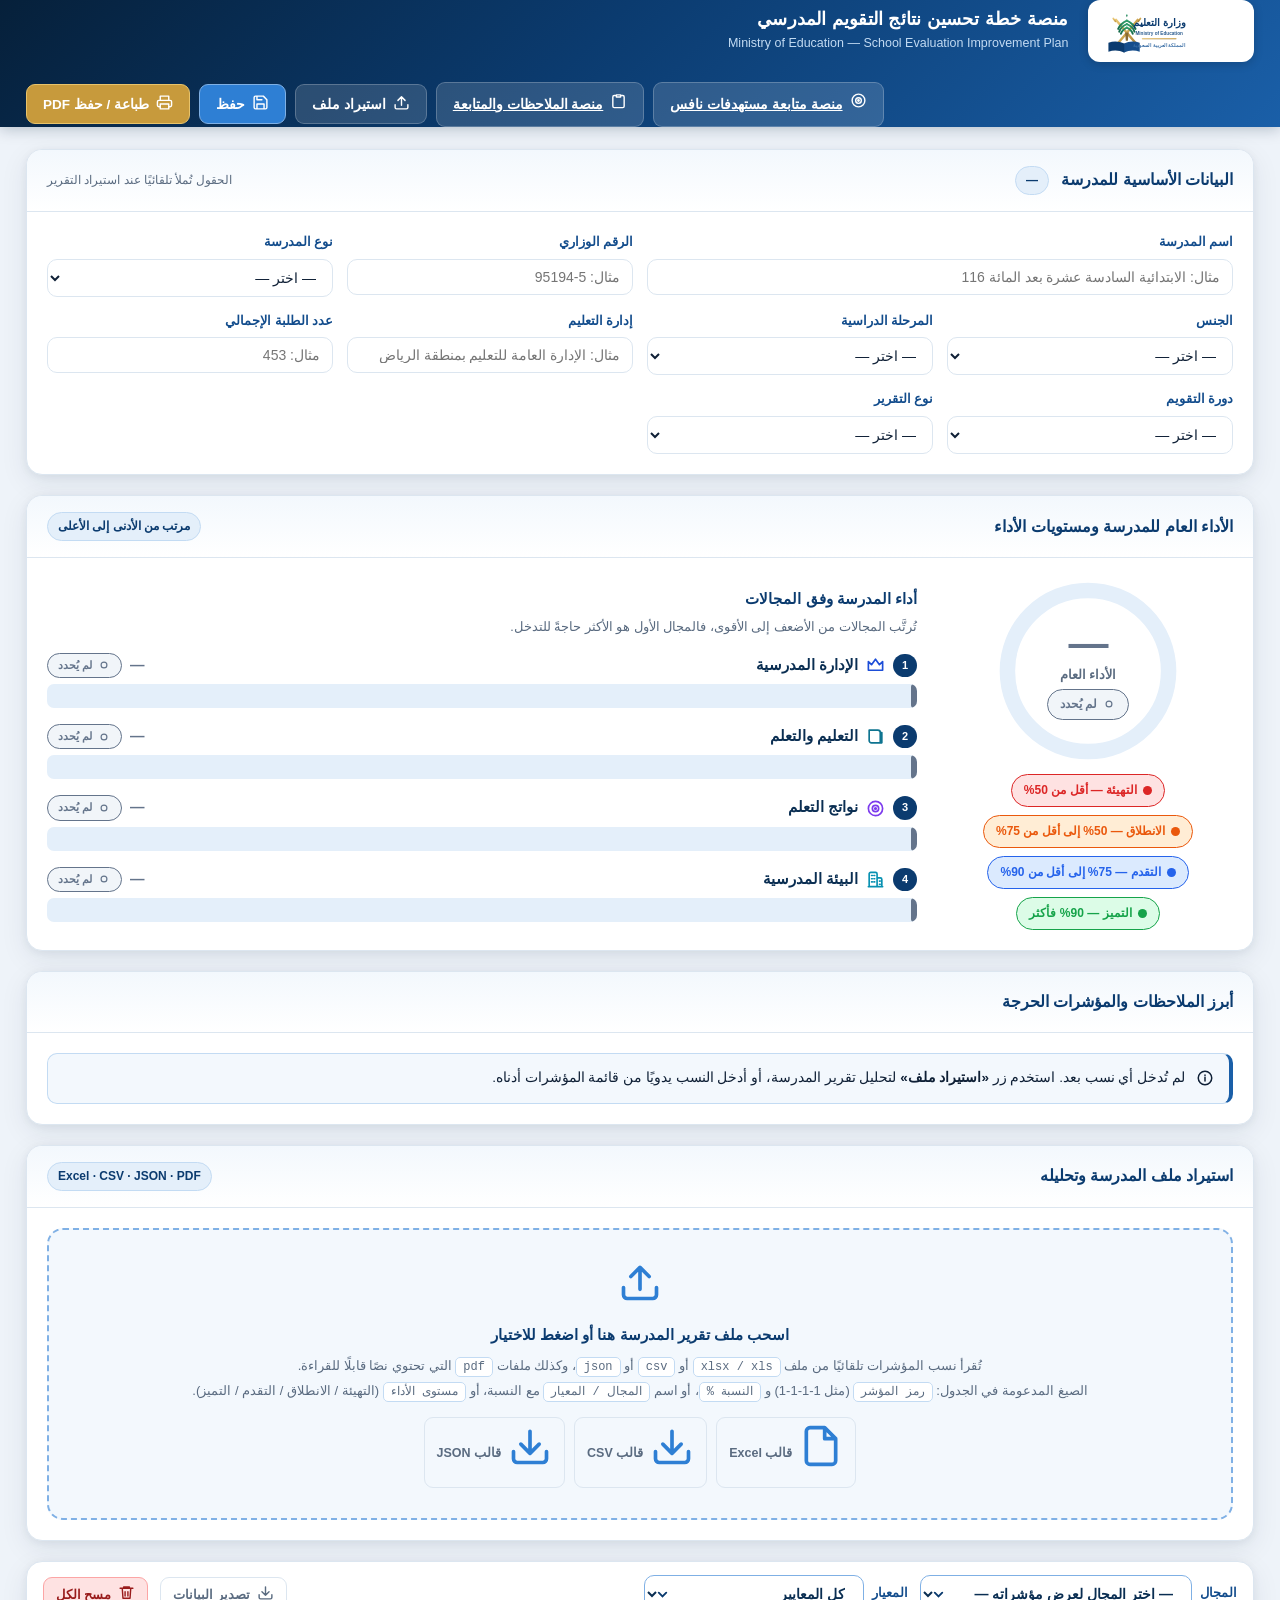
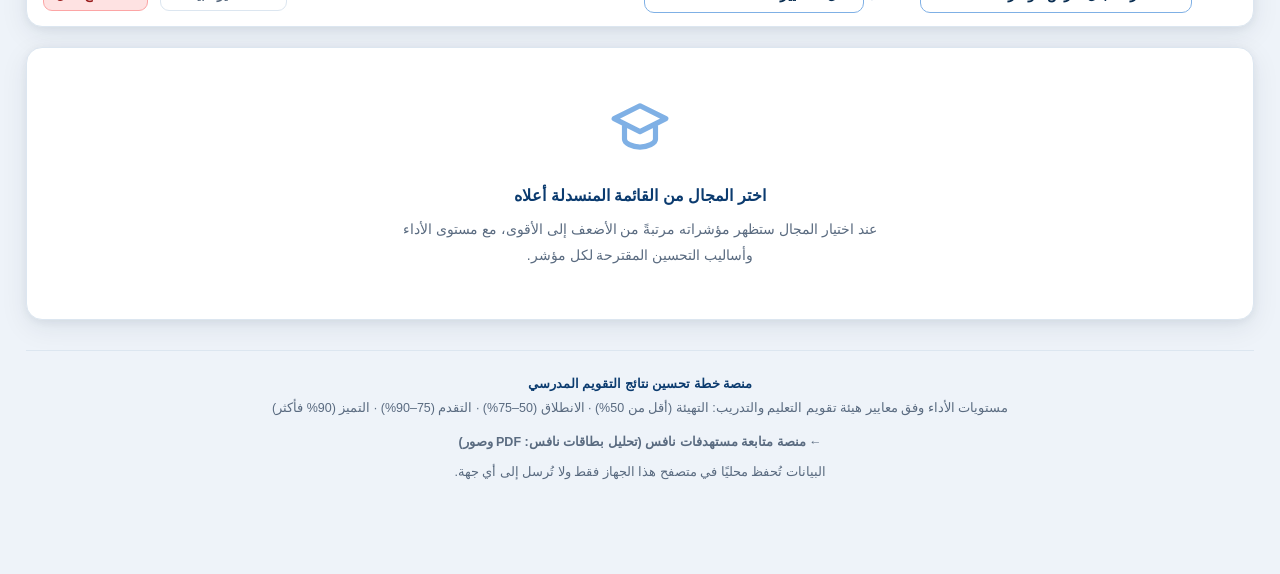
<file: index.html>
<!DOCTYPE html>
<html lang="ar" dir="rtl">
<head>
<meta charset="utf-8">
<meta name="viewport" content="width=device-width, initial-scale=1">
<title>منصة خطة تحسين نتائج التقويم المدرسي — وزارة التعليم</title>
<meta name="description" content="منصة لإدراج نتائج التقويم المدرسي وتحليلها وترتيب المؤشرات من الأدنى إلى الأعلى وتوليد خطة تحسين جاهزة للطباعة والحفظ PDF.">
<link rel="stylesheet" href="assets/css/styles.css">
<link rel="icon" href="assets/img/logo-moe.svg" type="image/svg+xml">
</head>
<body>

<!-- ===================== الشريط العلوي ===================== -->
<header class="topbar">
  <div class="topbar-inner">
    <div class="logo-box">
      <img src="assets/img/logo-moe.svg" alt="شعار وزارة التعليم">
    </div>
    <div class="brand">
      <h1>منصة خطة تحسين نتائج التقويم المدرسي</h1>
      <p>Ministry of Education — School Evaluation Improvement Plan</p>
    </div>
    <div class="topbar-actions no-print">
      <a class="btn" id="btn-nafs" href="https://asmaalbatli.github.io/nafs-targets-platform/" target="_blank" rel="noopener" title="فتح منصة متابعة مستهدفات نافس"><span data-ico="target"></span> منصة متابعة مستهدفات نافس</a>
      <a class="btn" id="btn-notes" href="notes-platform/index.html" title="فتح منصة الملاحظات والمتابعة"><span data-ico="clipboard"></span> منصة الملاحظات والمتابعة</a>
      <button class="btn" id="btn-import" title="استيراد تقرير المدرسة (Excel / CSV / JSON / PDF)"><span data-ico="upload"></span> استيراد ملف</button>
      <button class="btn btn-primary" id="btn-save"><span data-ico="save"></span> حفظ</button>
      <button class="btn btn-gold" id="btn-print"><span data-ico="printer"></span> طباعة / حفظ PDF</button>
    </div>
  </div>
</header>

<div class="wrap">
  <div id="screen-view">

    <!-- ===================== 1. بيانات المدرسة ===================== -->
    <section class="card">
      <div class="card-head">
        <h2>البيانات الأساسية للمدرسة</h2>
        <span class="chip-count" id="stage-chip">—</span>
        <span class="spacer"></span>
        <span class="no-print" style="font-size:12px;color:var(--muted)">الحقول تُملأ تلقائيًا عند استيراد التقرير</span>
      </div>
      <div class="card-body">
        <div class="grid grid-4" id="school-fields"></div>
      </div>
    </section>

    <!-- ===================== 2. الأداء العام ===================== -->
    <section class="card">
      <div class="card-head">
        <h2>الأداء العام للمدرسة ومستويات الأداء</h2>
        <span class="spacer"></span>
        <span class="chip-count">مرتب من الأدنى إلى الأعلى</span>
      </div>
      <div class="card-body">
        <div class="summary">
          <div class="ring-wrap">
            <div class="ring" id="ring"></div>
            <div class="lvl-strip" id="lvl-strip"></div>
          </div>
          <div>
            <h3 style="margin:0 0 4px;font-size:15px;color:var(--navy-700)">أداء المدرسة وفق المجالات</h3>
            <p style="margin:0 0 14px;font-size:12.5px;color:var(--muted)">
              تُرتَّب المجالات من الأضعف إلى الأقوى، فالمجال الأول هو الأكثر حاجةً للتدخل.
            </p>
            <div class="dom-bars" id="domain-bars"></div>
          </div>
        </div>
      </div>
    </section>

    <!-- ===================== 3. أبرز الملاحظات ===================== -->
    <section class="card">
      <div class="card-head">
        <h2>أبرز الملاحظات والمؤشرات الحرجة</h2>
      </div>
      <div class="card-body">
        <div class="notes" id="notes"></div>
      </div>
    </section>

    <!-- ===================== 4. استيراد الملفات ===================== -->
    <section class="card no-print">
      <div class="card-head">
        <h2>استيراد ملف المدرسة وتحليله</h2>
        <span class="spacer"></span>
        <span class="chip-count">Excel · CSV · JSON · PDF</span>
      </div>
      <div class="card-body">
        <div class="drop" id="drop">
          <span data-ico="upload"></span>
          <h3>اسحب ملف تقرير المدرسة هنا أو اضغط للاختيار</h3>
          <p>
            تُقرأ نسب المؤشرات تلقائيًا من ملف <code>xlsx / xls</code> أو <code>csv</code>
            أو <code>json</code>، وكذلك ملفات <code>pdf</code> التي تحتوي نصًا قابلًا للقراءة.<br>
            الصيغ المدعومة في الجدول: <code>رمز المؤشر</code> (مثل 1-1-1-1) و <code>النسبة %</code>،
            أو اسم <code>المجال / المعيار</code> مع النسبة، أو <code>مستوى الأداء</code> (التهيئة / الانطلاق / التقدم / التميز).
          </p>
          <div class="fmt-row">
            <button class="btn btn-ghost btn-sm" id="tpl-xlsx"><span data-ico="file"></span> قالب Excel</button>
            <button class="btn btn-ghost btn-sm" id="tpl-csv"><span data-ico="download"></span> قالب CSV</button>
            <button class="btn btn-ghost btn-sm" id="tpl-json"><span data-ico="download"></span> قالب JSON</button>
          </div>
        </div>

        <!-- شريط تقدّم التحليل البصري -->
        <div id="ocr-progress" style="display:none;margin-top:14px">
          <div class="prog-track"><div class="prog-bar" id="ocr-bar"></div></div>
          <div class="prog-text" id="ocr-text"></div>
          <div class="prog-hint">
            التحليل البصري (OCR) يعمل داخل جهازك بالكامل ولا تُرسل أي بيانات إلى الإنترنت.
            قد تستغرق قراءة التقرير الممسوح ضوئيًا دقيقة أو أكثر حسب عدد الصفحات.
          </div>
        </div>
        <input type="file" id="file-input" accept=".xlsx,.xls,.csv,.txt,.json,.pdf" hidden>
      </div>
    </section>

    <!-- ===================== 5. شريط اختيار المجال ===================== -->
    <div class="toolbar no-print">
      <div class="field-inline">
        <label for="domain-select">المجال</label>
        <select class="select" id="domain-select"></select>
      </div>
      <div class="field-inline">
        <label for="crit-select">المعيار</label>
        <select class="select" id="crit-select" style="min-width:220px">
          <option value="all">كل المعايير</option>
        </select>
      </div>
      <span class="spacer"></span>
      <button class="btn btn-ghost btn-sm" id="btn-export"><span data-ico="download"></span> تصدير البيانات</button>
      <button class="btn btn-danger btn-sm" id="btn-reset"><span data-ico="trash"></span> مسح الكل</button>
    </div>

    <!-- ===================== 6. مؤشرات المجال ===================== -->
    <section class="card" id="domain-panel"></section>

    <!-- ===================== 7. خطة التحسين ===================== -->
    <div id="plan-host"></div>

  </div><!-- /screen-view -->

  <!-- ===================== عرض الطباعة ===================== -->
  <div id="print-all"></div>

  <!-- ===================== التذييل ===================== -->
  <div class="foot">
    <div style="font-weight:700;color:var(--navy-700)">منصة خطة تحسين نتائج التقويم المدرسي</div>
    <div>مستويات الأداء وفق معايير هيئة تقويم التعليم والتدريب:
         التهيئة (أقل من 50%) · الانطلاق (50–75%) · التقدم (75–90%) · التميز (90% فأكثر)</div>
    <div style="margin-top:10px">
      <a href="https://asmaalbatli.github.io/nafs-targets-platform/" target="_blank" rel="noopener" style="font-weight:800;color:var(--gold);text-decoration:none">
        ← منصة متابعة مستهدفات نافس (تحليل بطاقات نافس: PDF وصور)
      </a>
    </div>
    <div class="no-print" style="margin-top:6px">
      البيانات تُحفظ محليًا في متصفح هذا الجهاز فقط ولا تُرسل إلى أي جهة.
    </div>
  </div>
</div>

<!-- ===================== نافذة تأكيد المسح ===================== -->
<div class="modal-bg" id="modal-reset">
  <div class="modal">
    <div class="modal-head">تأكيد مسح جميع البيانات</div>
    <div class="modal-body">
      سيتم حذف بيانات المدرسة وجميع النسب وتعديلات الخطة نهائيًا.
      <strong>ننصح بتصدير البيانات أولًا</strong> عبر زر «تصدير البيانات».
    </div>
    <div class="modal-foot">
      <button class="btn btn-danger" id="btn-yes-reset">نعم، امسح الكل</button>
      <button class="btn btn-ghost" id="btn-no-reset">إلغاء</button>
    </div>
  </div>
</div>

<div id="toast-host"></div>

<script src="assets/vendor/xlsx.full.min.js"></script>
<script src="assets/vendor/pdf.min.js"></script>
<script src="assets/js/data.js"></script>
<script src="assets/js/engine.js"></script>
<script src="assets/js/importer.js"></script>
<script src="assets/js/app.js"></script>
</body>
</html>
</file>
<file: assets/css/styles.css>
/* =====================================================================
   منصة خطة تحسين نتائج التقويم المدرسي — التنسيقات
   ===================================================================== */

:root{
  /*Degrees الأزرق الغامق及其 المشتقات الفاتحة */
  --navy-900:#06203A;
  --navy-800:#0A2E52;
  --navy-700:#0B3B6F;
  --navy-600:#124C8C;
  --navy-500:#1A5FA8;
  --navy-400:#2E7FD4;
  --navy-300:#7FB0E5;
  --navy-200:#C3DBF3;
  --navy-100:#E4EFFA;
  --navy-50:#F3F8FD;

  --ink:#0F2036;
  --muted:#5A6B80;
  --line:#DCE6F0;
  --bg:#EEF3F9;
  --white:#fff;

  /* مستويات الأداء */
  --lvl-tahyea:#DC2626;
  --lvl-intilaq:#EA580C;
  --lvl-taqaddum:#2563EB;
  --lvl-tamayyuz:#16A34A;

  --radius:16px;
  --radius-sm:10px;
  --shadow:0 2px 8px rgba(6,32,58,.06), 0 8px 28px rgba(6,32,58,.08);
  --shadow-lg:0 6px 18px rgba(6,32,58,.10), 0 20px 50px rgba(6,32,58,.12);
  --font:"Segoe UI","Tahoma","Dubai","Arial",sans-serif;
}

*,*::before,*::after{box-sizing:border-box}
svg{ flex-shrink:0 }
/* الأيقونات المضمّنة داخل العناوين تأخذ حجمًا افتراضيًا مناسبًا */
.card-head h2 svg{ width:20px; height:20px }
.crit-head svg{ width:18px; height:18px }
.dbar-ico svg{ width:19px; height:19px; stroke-width:2.1 }
html{scroll-behavior:smooth}
body{
  margin:0; font-family:var(--font); background:var(--bg); color:var(--ink);
  font-size:15px; line-height:1.75; -webkit-font-smoothing:antialiased;
}

/* ============================ الشريط العلوي ============================ */
.topbar{
  background:linear-gradient(135deg,var(--navy-900) 0%,var(--navy-700) 45%,var(--navy-500) 100%);
  color:#fff; padding:0 26px; position:sticky; top:0; z-index:50;
  box-shadow:0 2px 14px rgba(6,32,58,.25);
}
.topbar-inner{
  max-width:1280px; margin:0 auto; display:flex; align-items:center; gap:20px;
  min-height:76px; flex-wrap:wrap;
}
.logo-box{
  background:#fff; border-radius:12px; padding:5px 10px; display:flex; align-items:center;
  box-shadow:0 2px 10px rgba(0,0,0,.18); flex-shrink:0;
}
.logo-box svg,.logo-box img{height:52px; width:auto; display:block}
.brand h1{ margin:0; font-size:18px; font-weight:700; letter-spacing:.2px; line-height:1.4 }
.brand p{ margin:0; font-size:12.5px; color:var(--navy-200); font-weight:500 }
.topbar-actions{ margin-right:auto; display:flex; gap:9px; flex-wrap:wrap; align-items:center }

/* ============================ الأزرار ============================ */
.btn{
  border:none; cursor:pointer; font-family:inherit; font-size:13.5px; font-weight:600;
  padding:9px 16px; border-radius:9px; display:inline-flex; align-items:center; gap:7px;
  transition:transform .12s ease, box-shadow .18s ease, background .18s ease;
  background:rgba(255,255,255,.14); color:#fff; border:1px solid rgba(255,255,255,.22);
}
.btn:hover{ background:rgba(255,255,255,.26); transform:translateY(-1px) }
.btn:active{ transform:translateY(0) }
.btn svg{ width:17px; height:17px; flex-shrink:0 }
.btn-primary{ background:var(--navy-400); border-color:var(--navy-300) }
.btn-primary:hover{ background:var(--navy-300); color:var(--navy-900) }
.btn-gold{ background:#C79A3C; border-color:#E8C36A }
.btn-gold:hover{ background:#E8C36A; color:var(--navy-900) }
.btn-ghost{ background:transparent; border-color:var(--line); color:var(--muted) }
.btn-ghost:hover{ background:var(--navy-100); color:var(--navy-700); border-color:var(--navy-300) }
.btn-sm{ padding:6px 12px; font-size:12.5px }
.btn-danger{ background:#FEE2E2; border-color:#FCA5A5; color:#991B1B }
.btn-danger:hover{ background:#FCA5A5; color:#fff }

/* ============================ الهيكل ============================ */
.wrap{ max-width:1280px; margin:0 auto; padding:22px 26px 70px }
.card{
  background:var(--white); border-radius:var(--radius); box-shadow:var(--shadow);
  border:1px solid var(--line); margin-bottom:20px; overflow:hidden;
}
.card-head{
  display:flex; align-items:center; gap:12px; padding:16px 20px;
  background:linear-gradient(180deg,var(--navy-50),var(--white));
  border-bottom:1px solid var(--line);
}
.card-head h2{ margin:0; font-size:16px; font-weight:700; color:var(--navy-700); display:flex; align-items:center; gap:9px }
.card-head .spacer{ margin-right:auto }
.card-body{ padding:20px }
.chip-count{
  font-size:12px; font-weight:700; padding:3px 10px; border-radius:20px;
  background:var(--navy-100); color:var(--navy-700); border:1px solid var(--navy-200);
}

/* ============================ النماذج ============================ */
.grid{display:grid; gap:14px}
.grid-4{ grid-template-columns:repeat(4,1fr) }
.grid-3{ grid-template-columns:repeat(3,1fr) }
.grid-2{ grid-template-columns:repeat(2,1fr) }
@media(max-width:900px){ .grid-4,.grid-3{grid-template-columns:repeat(2,1fr)} .grid-2{grid-template-columns:1fr} }
@media(max-width:560px){ .grid-4,.grid-3{grid-template-columns:1fr} }

.field label{ display:block; font-size:12.5px; font-weight:700; color:var(--navy-600); margin-bottom:5px }
.field input,.field select,.field textarea{
  width:100%; font-family:inherit; font-size:14px; padding:9px 12px;
  border:1.5px solid var(--line); border-radius:var(--radius-sm);
  background:var(--white); color:var(--ink); transition:border-color .15s, box-shadow .15s;
}
.field input:focus,.field select:focus,.field textarea:focus{
  outline:none; border-color:var(--navy-400); box-shadow:0 0 0 3px var(--navy-100);
}
.field input:disabled{ background:var(--navy-50); color:var(--muted) }

/* ============================ ملخص الأداء ============================ */
.summary{ display:grid; grid-template-columns:290px 1fr; gap:26px; align-items:center }
@media(max-width:820px){ .summary{grid-template-columns:1fr} }

.ring-wrap{ display:flex; flex-direction:column; align-items:center; gap:10px }
.ring{ width:186px; height:186px; position:relative; flex-shrink:0 }
.ring svg{ transform:rotate(-90deg); width:100%; height:100% }
.ring .track{ stroke:var(--navy-100) }
.ring .fill{ transition:stroke-dashoffset .7s cubic-bezier(.3,1,.4,1); stroke-linecap:round }
.ring .center{
  position:absolute; inset:0; display:flex; flex-direction:column;
  align-items:center; justify-content:center; gap:2px;
}
.ring .val{ font-size:40px; font-weight:800; line-height:1; letter-spacing:-1px }
.ring .cap{ font-size:12.5px; color:var(--muted); font-weight:600 }

.lvl-strip{ display:flex; flex-wrap:wrap; gap:8px; justify-content:center }
.lvl-pill{
  display:inline-flex; align-items:center; gap:6px; padding:5px 12px; border-radius:20px;
  font-size:12px; font-weight:700; border:1.5px solid;
}
.lvl-pill i{ width:9px; height:9px; border-radius:50%; display:block }

/* ============================ أعمدة المجالات ============================ */
.dom-bars{ display:flex; flex-direction:column; gap:16px }
.dbar{ display:block }
.dbar-top{ display:flex; align-items:center; gap:8px; margin-bottom:6px; flex-wrap:wrap }
.dbar-ico{ display:inline-flex; align-items:center }
.dbar-ico svg{ width:19px; height:19px; stroke-width:2.1 }
.dbar-name{ font-weight:700; font-size:14.5px; color:var(--navy-800) }
.dbar-rank{
  font-size:11px; font-weight:800; padding:2px 9px; border-radius:20px;
  background:var(--navy-700); color:#fff;
}
.dbar-track{ height:24px; background:var(--navy-100); border-radius:7px; overflow:hidden }
.dbar-fill{
  height:100%; border-radius:7px;
  transition:width .6s cubic-bezier(.3,1,.4,1); min-width:6px;
}
.dbar-val{ font-size:14.5px; font-weight:800; margin-right:auto }

/* ============================ شريط الأدوات ============================ */
.toolbar{
  display:flex; align-items:center; gap:12px; flex-wrap:wrap;
  background:var(--white); border:1px solid var(--line); border-radius:var(--radius);
  padding:13px 16px; box-shadow:var(--shadow); margin-bottom:20px;
}
.toolbar .spacer{ margin-right:auto }
.field-inline{ display:flex; align-items:center; gap:8px }
.field-inline label{ font-size:12.5px; font-weight:700; color:var(--navy-600); white-space:nowrap }

select.select{
  font-family:inherit; font-size:14px; font-weight:600; padding:9px 14px; min-width:260px;
  border:1.5px solid var(--navy-300); border-radius:var(--radius-sm);
  background:var(--white) url("data:image/svg+xml,%3Csvg xmlns='http://www.w3.org/2000/svg' viewBox='0 0 24 24' fill='none' stroke='%230B3B6F' stroke-width='3' stroke-linecap='round'%3E%3Cpath d='M6 9l6 6 6-6'/%3E%3C/svg%3E") no-repeat left 10px center/15px;
  padding-left:34px; color:var(--navy-800); cursor:pointer;
}
select.select:focus{ outline:none; border-color:var(--navy-500); box-shadow:0 0 0 3px var(--navy-100) }

/* ============================ بطاقات المؤشرات ============================ */
.crit-group{ margin-bottom:22px }
.crit-head{
  display:flex; align-items:center; gap:10px; padding:11px 15px; margin-bottom:12px;
  background:linear-gradient(90deg,var(--navy-700),var(--navy-500));
  color:#fff; border-radius:var(--radius-sm); font-weight:700; font-size:14px;
}
.crit-head .code{
  background:rgba(255,255,255,.2); padding:2px 9px; border-radius:6px;
  font-size:12px; font-weight:700; letter-spacing:.4px;
}
.crit-head .spacer{ margin-right:auto }
.crit-head .score{ font-size:13px; font-weight:800; background:rgba(255,255,255,.2); padding:3px 11px; border-radius:20px }

.ind-list{ display:grid; gap:12px }
.ind{
  border:1.5px solid var(--line); border-radius:var(--radius-sm); background:var(--white);
  padding:14px 16px; border-right:5px solid var(--lvl-taqaddum);
  box-shadow:0 1px 3px rgba(6,32,58,.05); transition:box-shadow .18s, transform .18s;
}
.ind:hover{ box-shadow:var(--shadow); transform:translateY(-1px) }
.ind[data-lv="tahyea"]{ border-right-color:var(--lvl-tahyea) }
.ind[data-lv="intilaq"]{ border-right-color:var(--lvl-intilaq) }
.ind[data-lv="taqaddum"]{ border-right-color:var(--lvl-taqaddum) }
.ind[data-lv="tamayyuz"]{ border-right-color:var(--lvl-tamayyuz) }
.ind[data-lv="none"]{ border-right-color:#94A3B8; background:var(--navy-50) }

.ind-top{ display:flex; align-items:flex-start; gap:10px; margin-bottom:8px; flex-wrap:wrap }
.ind-code{
  font-family:Consolas,monospace; font-weight:700; font-size:12.5px;
  background:var(--navy-100); color:var(--navy-700); padding:3px 9px;
  border-radius:6px; border:1px solid var(--navy-200); flex-shrink:0;
}
.ind-text{ font-size:14.5px; font-weight:600; color:var(--navy-800); flex:1; min-width:240px; line-height:1.6 }
.ind-badges{ display:flex; align-items:center; gap:8px; flex-wrap:wrap; margin-right:auto }
.badge{
  font-size:12px; font-weight:800; padding:4px 12px; border-radius:20px;
  border:1.5px solid; display:inline-flex; align-items:center; gap:5px; white-space:nowrap;
}
.badge svg{ width:14px; height:14px }
.badge.gray{ background:#F1F5F9; color:#475569; border-color:#CBD5E1 }

.ind-meter{ height:9px; background:var(--navy-100); border-radius:5px; overflow:hidden; margin:9px 0 }
.ind-meter span{ display:block; height:100%; border-radius:5px; transition:width .5s ease }

.ind-adv{
  background:var(--navy-50); border:1px dashed var(--navy-200); border-radius:var(--radius-sm);
  padding:11px 13px; margin-top:10px; font-size:13.5px; color:var(--navy-700); line-height:1.85;
}
.ind-adv strong{ color:var(--navy-800) }

.mech-label{ font-size:12px; font-weight:800; color:var(--navy-600); margin:11px 0 7px; display:flex; align-items:center; gap:6px }
.mech-label svg{ width:14px; height:14px }
.mech-chips{ display:flex; flex-wrap:wrap; gap:8px }
.chip{
  font-size:12.5px; font-weight:600; padding:6px 13px; border-radius:20px;
  border:1.5px solid; display:inline-flex; align-items:center; gap:6px;
  cursor:default; transition:transform .12s;
}
.chip:hover{ transform:translateY(-1px) }
.chip::before{ content:"✔"; font-size:11px; font-weight:900 }
.chip.c1{ background:#E0F2FE; border-color:#7DD3FC; color:#075985 }
.chip.c2{ background:#FEF3C7; border-color:#FCD34D; color:#92400E }
.chip.c3{ background:#DCFCE7; border-color:#86EFAC; color:#166534 }
.chip.c4{ background:#FCE7F3; border-color:#F9A8D4; color:#9D174D }
.chip.c5{ background:#EDE9FE; border-color:#C4B5FD; color:#5B21B6 }

.ind-edit{ margin-right:auto; display:flex; align-items:center; gap:7px }
.ind-edit input{
  width:78px; font-family:inherit; font-size:13px; font-weight:700; text-align:center;
  padding:5px 8px; border:1.5px solid var(--navy-200); border-radius:8px;
}
.ind-edit input:focus{ outline:none; border-color:var(--navy-500); box-shadow:0 0 0 3px var(--navy-100) }
.ind-edit span{ font-size:12.5px; font-weight:700; color:var(--muted) }

/* ============================ بطاقة الخطة ============================ */
.plan-card{ border-top:4px solid var(--navy-500) }
.plan-row{ display:grid; grid-template-columns:170px 1fr; gap:14px; padding:12px 0; border-bottom:1px dashed var(--line) }
.plan-row:last-child{ border-bottom:none }
.plan-key{ display:flex; align-items:center; gap:8px; font-weight:700; font-size:13.5px; color:var(--navy-700) }
.plan-key svg{ width:17px; height:17px; flex-shrink:0 }
.plan-val{ font-size:14px; line-height:1.9; color:var(--ink) }
.plan-hint{
  display:flex; align-items:center; gap:7px;
  margin:0 0 6px; font-size:12.5px; color:var(--muted);
}
.plan-hint svg{ width:15px; height:15px; color:var(--navy-400) }
.plan-val ol,.plan-val ul{ margin:4px 0; padding-right:20px }
.plan-val li{ margin-bottom:5px }
.plan-val[contenteditable="true"]:focus{
  outline:2px dashed var(--navy-300); outline-offset:6px; border-radius:6px; background:var(--navy-50);
}
.plan-val ul.clean{ list-style:none; padding:0 }
.plan-val ul.clean li{ position:relative; padding-right:20px; margin-bottom:6px }
.plan-val ul.clean li::before{
  content:""; position:absolute; right:6px; top:11px; width:6px; height:6px;
  border-radius:50%; background:var(--navy-400);
}

/* ============================ الملاحظات والتنبيهات ============================ */
.notes{ display:flex; flex-direction:column; gap:10px }
.note{
  display:flex; gap:11px; align-items:flex-start; padding:12px 15px; border-radius:var(--radius-sm);
  background:var(--navy-50); border:1px solid var(--navy-200); border-right:4px solid var(--navy-500);
  font-size:13.5px; line-height:1.8;
}
.note svg{ width:18px; height:18px; flex-shrink:0; margin-top:3px }
.note.warn{ background:#FEF2F2; border-color:#FECACA; border-right-color:var(--lvl-tahyea) }
.note.warn svg{ color:var(--lvl-tahyea) }
.note.ok{ background:#F0FDF4; border-color:#BBF7D0; border-right-color:var(--lvl-tamayyuz) }
.note.ok svg{ color:var(--lvl-tamayyuz) }

.empty{
  text-align:center; padding:50px 24px; color:var(--muted);
}
.empty svg{ width:62px; height:62px; color:var(--navy-300); margin-bottom:14px }
.empty h3{ margin:0 0 7px; color:var(--navy-700); font-size:16px }
.empty p{ margin:0 auto; max-width:520px; font-size:14px; line-height:1.85 }

/* ============================ الاستيراد ============================ */
.drop{
  border:2.5px dashed var(--navy-300); border-radius:var(--radius); padding:30px 22px;
  text-align:center; background:var(--navy-50); transition:background .2s, border-color .2s; cursor:pointer;
}
.drop:hover,.drop.over{ background:var(--navy-100); border-color:var(--navy-500) }
.drop svg{ width:44px; height:44px; color:var(--navy-400); margin-bottom:10px }
.drop h3{ margin:0 0 6px; color:var(--navy-700); font-size:15px }
.drop p{ margin:0; font-size:13px; color:var(--muted); line-height:1.8 }
.drop code{ background:#fff; padding:2px 7px; border-radius:5px; border:1px solid var(--navy-200); font-size:12px }
.fmt-row{ display:flex; gap:9px; flex-wrap:wrap; justify-content:center; margin-top:14px }

/* شريط تقدّم التحليل البصري */
.prog-track{ height:9px; background:var(--navy-100); border-radius:5px; overflow:hidden }
.prog-bar{
  height:100%; width:0; border-radius:5px;
  background:linear-gradient(90deg,var(--navy-600),var(--navy-400));
  transition:width .35s ease;
}
.prog-text{ font-size:13px; font-weight:700; color:var(--navy-700); margin-top:7px }
.prog-hint{ font-size:12px; color:var(--muted); line-height:1.75; margin-top:3px }

/* ============================ شريط التنقل السفلي ============================ */
.foot{
  text-align:center; padding:22px; font-size:12.5px; color:var(--muted);
  border-top:1px solid var(--line); margin-top:30px; line-height:1.9;
}

/* ============================ نافذة منبثقة ============================ */
.modal-bg{
  position:fixed; inset:0; background:rgba(6,32,58,.62); backdrop-filter:blur(3px);
  display:none; align-items:center; justify-content:center; z-index:100; padding:20px;
}
.modal-bg.show{ display:flex }
.modal{
  background:#fff; border-radius:var(--radius); max-width:520px; width:100%;
  box-shadow:var(--shadow-lg); overflow:hidden; animation:pop .22s ease;
}
@keyframes pop{ from{transform:translateY(14px) scale(.97); opacity:0} to{transform:none; opacity:1} }
.modal-head{ background:var(--navy-700); color:#fff; padding:15px 20px; font-weight:700; font-size:15.5px }
.modal-body{ padding:20px; font-size:14px; line-height:1.9 }
.modal-foot{ padding:0 20px 20px; display:flex; gap:9px; justify-content:flex-start }

/* ============================ التنبيهات ============================ */
#toast-host{ position:fixed; top:88px; left:50%; transform:translateX(-50%); z-index:200; display:flex; flex-direction:column; gap:9px; align-items:center }
.toast{
  background:var(--navy-800); color:#fff; padding:12px 20px; border-radius:10px;
  box-shadow:var(--shadow-lg); font-size:13.5px; font-weight:600;
  display:flex; align-items:center; gap:9px; animation:slide .25s ease; max-width:90vw;
}
.toast svg{ width:18px; height:18px; flex-shrink:0 }
.toast.ok{ background:#15803D } .toast.err{ background:#B91C1C } .toast.warn{ background:#B45309 }
@keyframes slide{ from{transform:translateY(-14px); opacity:0} to{transform:none; opacity:1} }

/* ============================ الطباعة ============================ */
@media print{
  @page{ size:A4; margin:12mm 11mm; }
  body{ background:#fff; font-size:10.5pt; line-height:1.6 }
  .topbar{
    position:static; background:#fff !important; color:var(--ink) !important;
    box-shadow:none; border-bottom:2.5px solid var(--navy-700); padding:0 0 8px;
  }
  .topbar-inner{ min-height:auto; padding:8px 0; gap:12px }
  .brand h1{ color:var(--navy-800); font-size:14pt }
  .brand p{ color:var(--muted) }
  .logo-box{ background:#fff; box-shadow:none; border:1px solid var(--line); padding:4px 8px }
  .logo-box svg{ height:40px }
  .topbar-actions, .no-print, .toolbar, .drop, .modal-bg, #toast-host, .foot .no-print{ display:none !important }

  .wrap{ max-width:100%; padding:10px 0 0 }
  .card{ box-shadow:none; border:1px solid #CBD5E1; border-radius:8px; margin-bottom:12px; break-inside:avoid }
  .card-head{ background:var(--navy-50) !important; padding:9px 12px }
  .card-body{ padding:12px }
  .card-head h2{ font-size:12pt }

  /* طباعة كل المجالات معاً */
  #print-all{ display:block !important }
  .domain-print{ break-inside:avoid-page; page-break-inside:avoid; border:1px solid #CBD5E1; border-radius:8px; padding:12px 14px; margin-bottom:12px; background:#fff }
  .domain-print h3{ margin:0 0 6px; font-size:12.5pt; color:var(--navy-800); display:flex; align-items:center; gap:8px }
  .domain-print .dp-head{ border-bottom:1.5px solid var(--navy-200); padding-bottom:7px; margin-bottom:9px; display:flex; align-items:center; gap:9px; flex-wrap:wrap }
  .print-ind{ display:grid; grid-template-columns:auto 1fr auto; gap:8px; align-items:center; padding:5px 0; border-bottom:1px dotted #E2E8F0; font-size:10pt }
  .print-ind:last-child{ border-bottom:none }
  .print-ind .pc{ font-family:Consolas,monospace; font-weight:700; color:var(--navy-700); background:var(--navy-50); padding:1px 6px; border-radius:4px; font-size:9pt }
  .print-mech{ font-size:9pt; color:var(--muted); padding-right:8px }

  .ind{ break-inside:avoid; page-break-inside:avoid }
  .ind-adv{ display:none }
  .mech-chips .chip{ font-size:8.5pt; padding:2px 8px }
  .badge{ font-size:8.5pt; padding:2px 8px }
  .grid-4{ grid-template-columns:repeat(4,1fr) }
  .grid-3{ grid-template-columns:repeat(3,1fr) }
  .summary{ grid-template-columns:240px 1fr }
  a[href]:after{ content:"" }
}

#print-all{ display:none }
</file>
